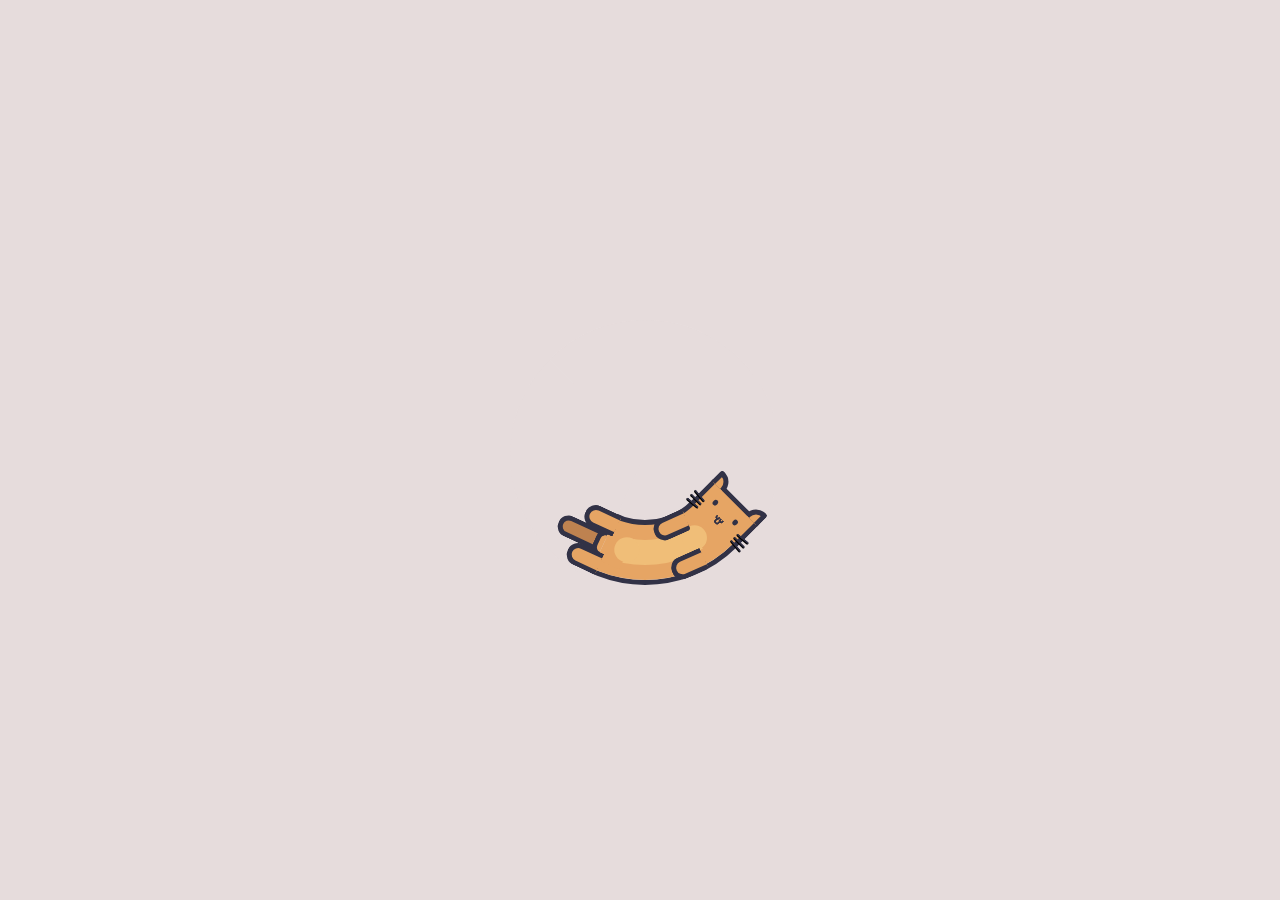
<file: index.html>
<!DOCTYPE html>
<html lang="en">
<head>
    <meta charset="UTF-8">
    <meta name="viewport" content="width=device-width, initial-scale=1.0">
    <title>Animated Cat</title>
    <link rel="stylesheet" href="css/style.css">
</head>
<body>
    <div id="wrapper">
        <div id="cat-mask">
          <div id="cat">
            <div class="body-up"></div>
            <div class="body-down"></div>
            <div class="body-inside"></div>
            <div class="body-mask"></div>
            <div class="body-inside-wrapper">
              <div class="body-inside-fix"></div>
            </div>
            <div class="body-inside-wrapper-end">
              <div class="body-inside-fix end"></div>
            </div>
            <div class="inner-mask"></div>

            <div class="shape-mask"></div>
            <div class="shape-mask second"></div>
            <div class="cat-ass-wrapper">
              <div class="cat-tail"></div>
              <div class="cat-ass"></div>
              <div class="cat-leg"></div>
              <div class="cat-leg right"></div>
            </div>
            <div class="cat-head-wrapper">
              <div class="cat-head">
                <div class="cat-eye"></div>
                <div class="cat-eye right"></div>
                <div class="cat-mouth-wrapper">
                  <div class="cat-mouth"></div>
                  <div class="cat-mouth-up"></div>
                  <div class="cat-mouth-up right"></div>
                  <div class="cat-beard up"></div>
                  <div class="cat-beard"></div>
                  <div class="cat-beard down"></div>
                  <div class="cat-beard right up"></div>
                  <div class="cat-beard right"></div>
                  <div class="cat-beard right down"></div>
                </div>
              </div>
              <div class="cat-ear"></div>
              <div class="cat-ear right"></div>
              <div class="cat-hand"></div>
              <div class="cat-hand right"></div>
            </div>
          </div>
        </div>
    </div>
</body>
</html>
</file>
<file: css/style.css>
@keyframes rotating {
  0% {
    transform: rotate(45deg);
  }
  10% {
    transform: rotate(45deg);
  }
  100% {
    transform: rotate(765deg);
  }
}
@keyframes rotating-ass {
  0% {
    transform: rotate(-65deg);
  }
  90% {
    transform: rotate(655deg);
  }
  100% {
    transform: rotate(655deg);
  }
}
@keyframes mouth {
  0% {
    height: 0px;
    border-weight: 0;
  }
  16% {
    height: 0px;
    border-weight: 0;
  }
  30% {
    height: 2px;
    border-weight: 3px;
  }
  50% {
    height: 2px;
    border-weight: 3px;
  }
  100% {
    height: 0px;
    border-weight: 0;
  }
}
body {
  background-color: rgb(230, 220, 220);
}

#information {
  position: fixed;
  right: 2em;
  bottom: 2em;
  font-size: 14px;
  font-family: "Open Sans Condensed", sans-serif;
  text-align: right;
}
#information a {
  color: rgb(174.375, 101.25, 28.125);
  text-decoration: none;
}
#information p {
  margin: 0;
  margin-top: 0.5em;
}

#wrapper {
  position: absolute;
  top: 50%;
  left: 50%;
  width: 300px;
  height: 300px;
  padding: 50px;
  background: rgb(230, 220, 220);
  transform: translate(-50%, -50%);
}

#cat-mask {
  position: relative;
  top: 50%;
  left: 50%;
  transform: translate(-50%, -50%);
  width: 250px;
  height: 250px;
  border-radius: 50%;
}

#cat {
  position: relative;
  width: 250px;
  height: 250px;
  border: 5px solid rgb(50, 50, 70);
  border-radius: 50%;
}
#cat .shape-mask {
  position: absolute;
  width: 270px;
  height: 135px;
  top: -10px;
  left: -10px;
  border-radius: 135px 135px 0 0;
  background: rgb(230, 220, 220);
  transform-origin: center bottom;
  transform: rotate(-65deg);
  animation-name: rotating-ass;
  animation-duration: 2.79s;
  animation-direction: reverse;
  animation-iteration-count: infinite;
  animation-timing-function: linear;
}
#cat .shape-mask.second {
  transform: rotate(45deg);
  animation-name: rotating;
  animation-duration: 2.79s;
  animation-direction: reverse;
  animation-iteration-count: infinite;
  animation-timing-function: linear;
}
#cat .body-up, #cat .body-down {
  width: 250px;
  height: 125px;
  border-radius: 125px 125px 0 0;
  background: rgb(230, 165, 100);
}
#cat .body-down {
  transform: rotate(180deg);
}
#cat .body-inside {
  position: absolute;
  top: 50%;
  left: 50%;
  transform: translate(-50%, -50%);
  width: 220px;
  height: 220px;
  border-radius: 50%;
  background: rgb(240, 190, 120);
}
#cat .body-inside-wrapper {
  position: absolute;
  top: 0;
  left: 0;
  width: 100%;
  height: 100%;
  transform: rotate(-65deg);
  animation-name: rotating-ass;
  animation-duration: 2.79s;
  animation-direction: reverse;
  animation-iteration-count: infinite;
  animation-timing-function: linear;
}
#cat .body-inside-wrapper-end {
  position: absolute;
  top: 0;
  left: 0;
  width: 100%;
  height: 100%;
  transform: rotate(45deg);
  animation-name: rotating;
  animation-duration: 2.79s;
  animation-direction: reverse;
  animation-iteration-count: infinite;
  animation-timing-function: linear;
}
#cat .body-inside-fix {
  position: absolute;
  top: 50%;
  left: 10px;
  width: 50px;
  height: 50px;
  transform: translateY(-50%);
  background: rgb(230, 165, 100);
}
#cat .body-inside-fix.end {
  left: auto;
  right: 10px;
}
#cat .body-inside-fix.end:after {
  left: auto;
  right: 9px;
}
#cat .body-inside-fix:after {
  content: " ";
  position: absolute;
  top: 36px;
  left: 9px;
  display: block;
  width: 25px;
  height: 25px;
  border-radius: 50%;
  background: rgb(240, 190, 120);
}
#cat .body-mask {
  position: absolute;
  top: 50%;
  left: 50%;
  transform: translate(-50%, -50%);
  width: 170px;
  height: 170px;
  border-radius: 50%;
  background: rgb(230, 165, 100);
}
#cat .cat-head-wrapper {
  position: absolute;
  top: 0;
  left: 0;
  width: 100%;
  height: 100%;
  transform: rotate(45deg);
  animation-name: rotating;
  animation-duration: 2.79s;
  animation-direction: reverse;
  animation-iteration-count: infinite;
  animation-timing-function: linear;
}
#cat .cat-head {
  position: absolute;
  top: 91px;
  right: -5px;
  width: 55px;
  height: 30px;
  border: 5px solid rgb(50, 50, 70);
  border-bottom: none;
  border-radius: 5px 5px 0 0;
  background: rgb(230, 165, 100);
}
#cat .cat-ear {
  position: absolute;
  top: 81px;
  right: 43px;
  width: 7px;
  height: 10px;
  border: 5px solid rgb(50, 50, 70);
  border-bottom: none;
  border-radius: 5px 20px 0 0;
  background: rgb(230, 165, 100);
}
#cat .cat-ear.right {
  right: -5px;
  border-radius: 20px 5px 0 0;
}
#cat .cat-eye {
  position: absolute;
  top: 10px;
  left: 11px;
  width: 5px;
  height: 6px;
  border-radius: 50%;
  background: rgb(50, 50, 70);
}
#cat .cat-eye.right {
  left: 39px;
}
#cat .cat-mouth-wrapper {
  position: absolute;
  top: 23px;
  left: 23px;
}
#cat .cat-mouth {
  position: absolute;
  top: 0px;
  left: 2px;
  width: 2px;
  height: 3px;
  border: 2px solid rgb(50, 50, 70);
  border-top: none;
  border-radius: 0 0 5px 5px;
  animation-name: mouth;
  animation-duration: 2.79s;
  animation-direction: reverse;
  animation-iteration-count: infinite;
  animation-timing-function: linear;
}
#cat .cat-mouth-up {
  position: absolute;
  top: -3px;
  left: 0;
  width: 1px;
  height: 2px;
  border: 2px solid rgb(50, 50, 70);
  border-top: none;
  border-radius: 0 0 5px 5px;
}
#cat .cat-mouth-up.right {
  left: 5px;
}
#cat .cat-beard {
  position: absolute;
  top: 0;
  left: -33px;
  height: 1px;
  width: 15px;
  border-top: 2px solid rgb(50, 50, 70);
  border-radius: 15px;
  background: black;
}
#cat .cat-beard.right {
  left: auto;
  right: -43px;
}
#cat .cat-beard.up {
  top: -5px;
  transform: rotate(5deg);
}
#cat .cat-beard.up.right {
  transform: rotate(-5deg);
}
#cat .cat-beard.down {
  top: 5px;
  transform: rotate(-5deg);
}
#cat .cat-beard.down.right {
  transform: rotate(5deg);
}
#cat .cat-hand {
  position: absolute;
  top: 155px;
  right: 5px;
  width: 13px;
  height: 30px;
  transform: rotate(21deg);
  border: 5px solid rgb(50, 50, 70);
  border-top: none;
  border-radius: 0 5px 15px 15px;
  background: rgb(230, 165, 100);
}
#cat .cat-hand.right {
  top: 140px;
  right: 45px;
}
#cat .cat-ass-wrapper {
  position: absolute;
  top: 0;
  left: 0;
  width: 100%;
  height: 100%;
  transform: rotate(-65deg);
  animation-name: rotating-ass;
  animation-duration: 2.79s;
  animation-direction: reverse;
  animation-iteration-count: infinite;
  animation-timing-function: linear;
}
#cat .cat-leg {
  position: absolute;
  top: 95px;
  left: -5px;
  width: 13px;
  height: 30px;
  border: 5px solid rgb(50, 50, 70);
  border-bottom: none;
  border-radius: 15px 15px 0 0;
  background: rgb(230, 165, 100);
}
#cat .cat-leg.right {
  left: auto;
  right: 190px;
}
#cat .cat-ass {
  position: absolute;
  top: 115px;
  left: 13px;
  width: 18px;
  height: 5px;
  border: 5px solid rgb(50, 50, 70);
  border-bottom: none;
  border-radius: 30px 30px 0 0;
  background: rgb(230, 165, 100);
}
#cat .cat-tail {
  position: absolute;
  top: 75px;
  left: 17px;
  width: 12px;
  height: 40px;
  border: 5px solid rgb(50, 50, 70);
  border-bottom: none;
  border-radius: 20px 20px 0 0;
  background: rgb(190, 130, 80);
}
#cat .inner-mask {
  position: absolute;
  box-sizing: border-box;
  top: 50%;
  left: 50%;
  transform: translate(-50%, -50%);
  width: 140px;
  height: 140px;
  border: 5px solid rgb(50, 50, 70);
  border-radius: 50%;
  background: rgb(230, 220, 220);
}

/*# sourceMappingURL=style.css.map */
</file>
